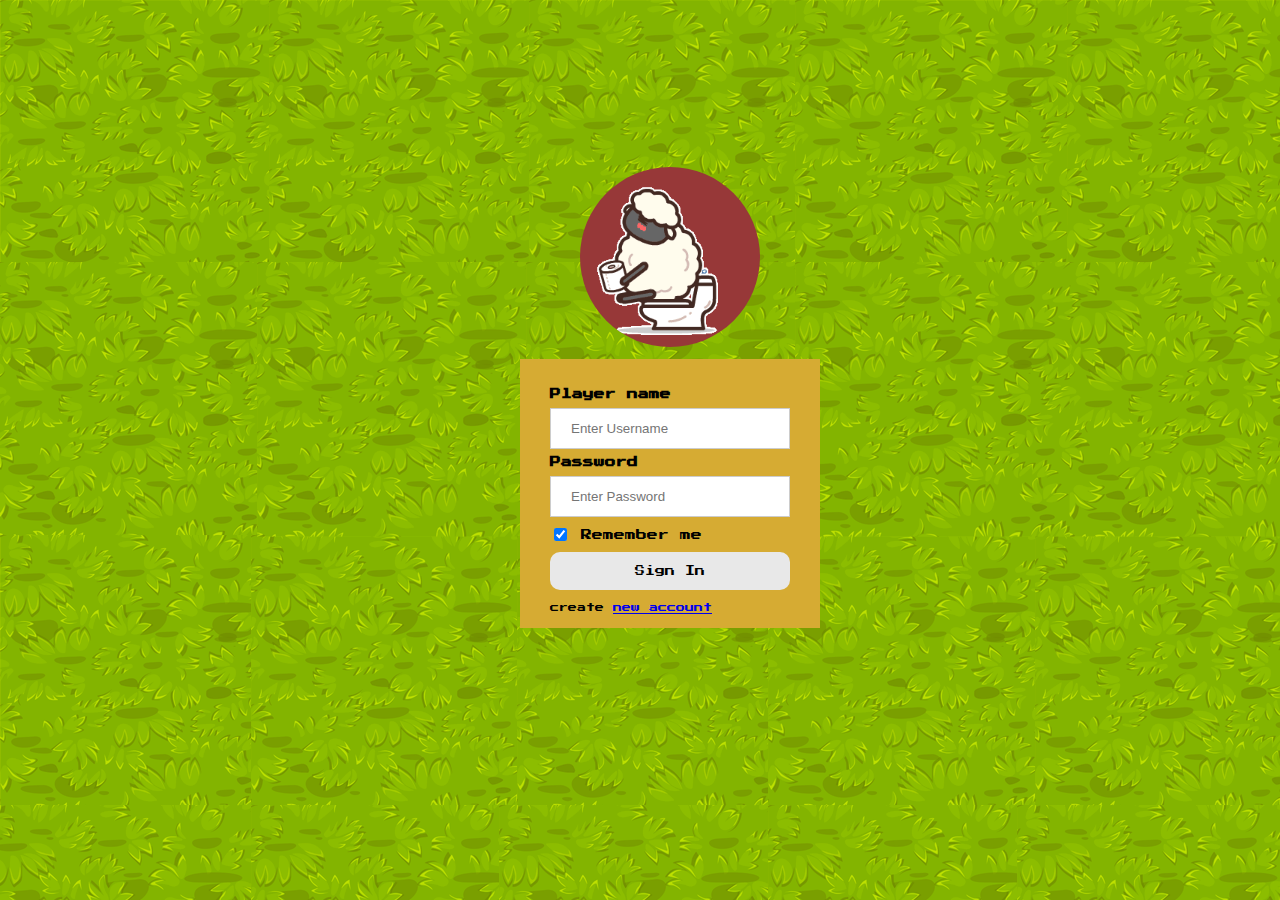
<file: login.html>
<!DOCTYPE html>
<html>
  <head>
    <Link rel="Stylesheet" type="text/css" href="./login.css">
        <link
        href="https://fonts.googleapis.com/css2?family=Press+Start+2P&display=swap"
        rel="stylesheet"
      /> 
    <link rel="icon" type="image/x-icon" href="img/favicon.ico">
    <meta name="viewport" content="width=device-width, initial-scale=1">
    </head>
    <title>Let's Sheep</title>

<body>
    <div class="formcontainer">
        <div class="form">
            <form action="action_page.php" method="post">
                <div class="imgcontainer">
                  <img src="/img/sheep_login.gif" alt="Avatar" class="avatar">
                </div>
              
                <div class="container">
                  <label for="uname"><b>Player name</b></label>
                  <input type="text" placeholder="Enter Username" name="uname" required>
              
                  <label for="psw"><b>Password</b></label>
                  <input type="password" placeholder="Enter Password" name="psw" required>
              
                  <label>
                    <input type="checkbox" checked="checked" name="remember"> Remember me
                  </label>

                  <button type="submit">Sign In</button>
                  <span class="psw">create <a href="signup.html">new account</a></span>
                </div>
              </form>
        </div>
    </div>
</body>
</html>
</file>
<file: login.css>
body {
    background-image: url("/img/background.png");
    font-family: 'Press Start 2P';
    position: absolute;
    user-select: none;
    top: 15%;
    left: 40%;
}

/* Bordered form */
form {
    width: 300px;
    font-size: 11px;
  }
  
  /* Full-width inputs */
  input[type=text], input[type=password] {
    width: 100%;
    padding: 12px 20px;
    margin: 8px 0;
    display: inline-block;
    border: 1px solid #ccc;
    box-sizing: border-box;
  }
  
  /* Set a style for all buttons */
  button {
    color: white;
    padding: 14px 20px;
    margin: 8px 0;
    border: none;
    cursor: pointer;
    width: 100%;
    text-align: middle;
    background-color: rgb(232, 232, 232);
    border-radius:  3px;
    color: #000000;
    font-family: 'Press Start 2P';
    font-size: 10px;
    user-select: none;
    border-radius: 10px;
  }
  
  /* Add a hover effect for buttons */
  button:hover {
    opacity: 0.8;
  }

  /* Center the avatar image inside this container */
  .imgcontainer {
    text-align: center;
    margin: 24px 0 12px 0;
    z-index: 2;
  }
  
  /* Avatar image */
  img.avatar {
    width: 60%;
    background-color: #973838;
    border-radius: 50%;
    border: 2px #000000;
  }
  
  /* Add padding to containers */
  .container {
    padding: 30px;
    background-color: rgb(214, 171, 51);
  }
  
  /* The "Forgot password" text */
  span.psw {
    float: left;
    padding-top: 5px;
    font-size: 9px;
  }
  
  /* Change styles for span and cancel button on extra small screens */
  @media screen and (max-width: 300px) {
    span.psw {
      display: block;
      float: none;
    }
  }
</file>
